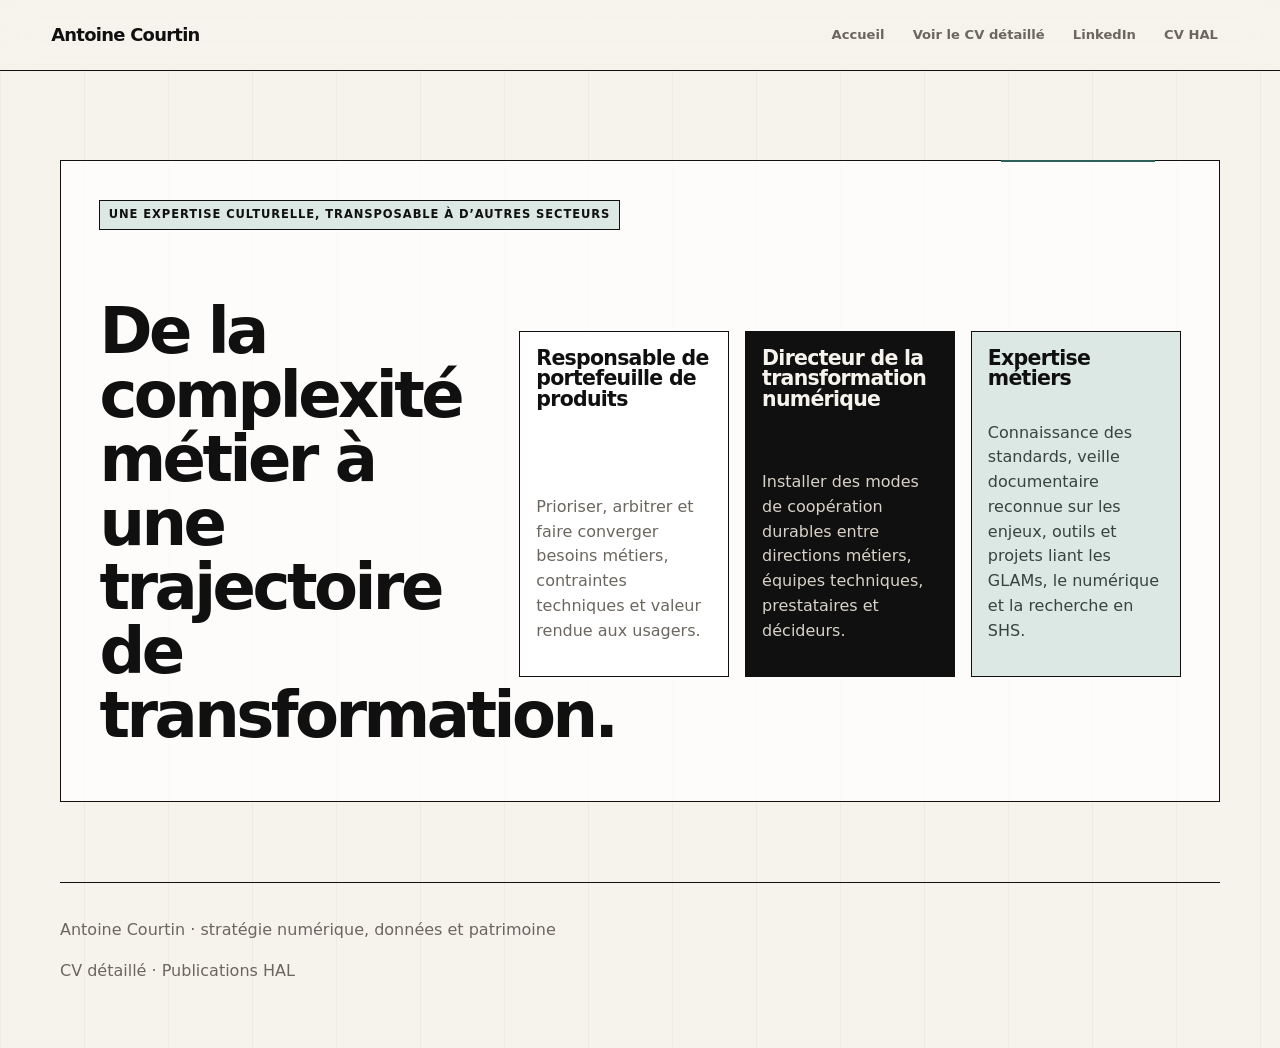
<file: index.html>
<!doctype html>
<html lang="fr">
<head>
  <meta charset="utf-8">
  <meta name="viewport" content="width=device-width, initial-scale=1">
  <title>Antoine Courtin — stratégie numérique, données et patrimoine</title>
  <meta name="description" content="Site professionnel d’Antoine Courtin, directeur de projet systèmes d’information pour les biens culturels, spécialiste données, produits numériques et transformation des organisations.">
  <link rel="stylesheet" href="styles.css">
</head>
<body>
  <!-- En-tête principal : navigation claire pour un site publiable sur GitHub Pages. -->
  <header class="site-header">
    <a class="brand" href="index.html">Antoine Courtin</a>
    <nav aria-label="Navigation principale">
      <a href="index.html">Accueil</a>
      <a href="cv.html">Voir le CV détaillé</a>
      <a href="https://www.linkedin.com/in/antoinecourtin/">LinkedIn</a>
      <a href="https://cv.hal.science/antoine-courtin">CV HAL</a>
    </nav>
  </header>

  <main>
    <!-- Proposition de valeur : rendre lisible le passage vers des responsabilités hors culture. -->
    <section class="panel home-panel">
      <p class="eyebrow">Une expertise culturelle, transposable à d’autres secteurs</p>
      <h2>De la complexité métier à une trajectoire de transformation.</h2>
      <div class="cards three">
        <article>
          <h3>Responsable de portefeuille de produits</h3>
          <p>Prioriser, arbitrer et faire converger besoins métiers, contraintes techniques et valeur rendue aux usagers.</p>
        </article>
        <article>
          <h3>Directeur de la transformation numérique</h3>
          <p>Installer des modes de coopération durables entre directions métiers, équipes techniques, prestataires et décideurs.</p>
        </article>
        <article>
          <h3>Expertise métiers</h3>
          <p>Connaissance des standards, veille documentaire reconnue sur les enjeux, outils et projets liant les GLAMs, le numérique et la recherche en SHS.</p>
        </article>
      </div>
    </section>

  </main>

  <!-- Pied de page : rappel des liens publics. -->
  <footer>
    <p>Antoine Courtin · stratégie numérique, données et patrimoine</p>
    <p><a href="cv.html">CV détaillé</a> · <a href="https://cv.hal.science/antoine-courtin">Publications HAL</a></p>
  </footer>
</body>
</html>
</file>
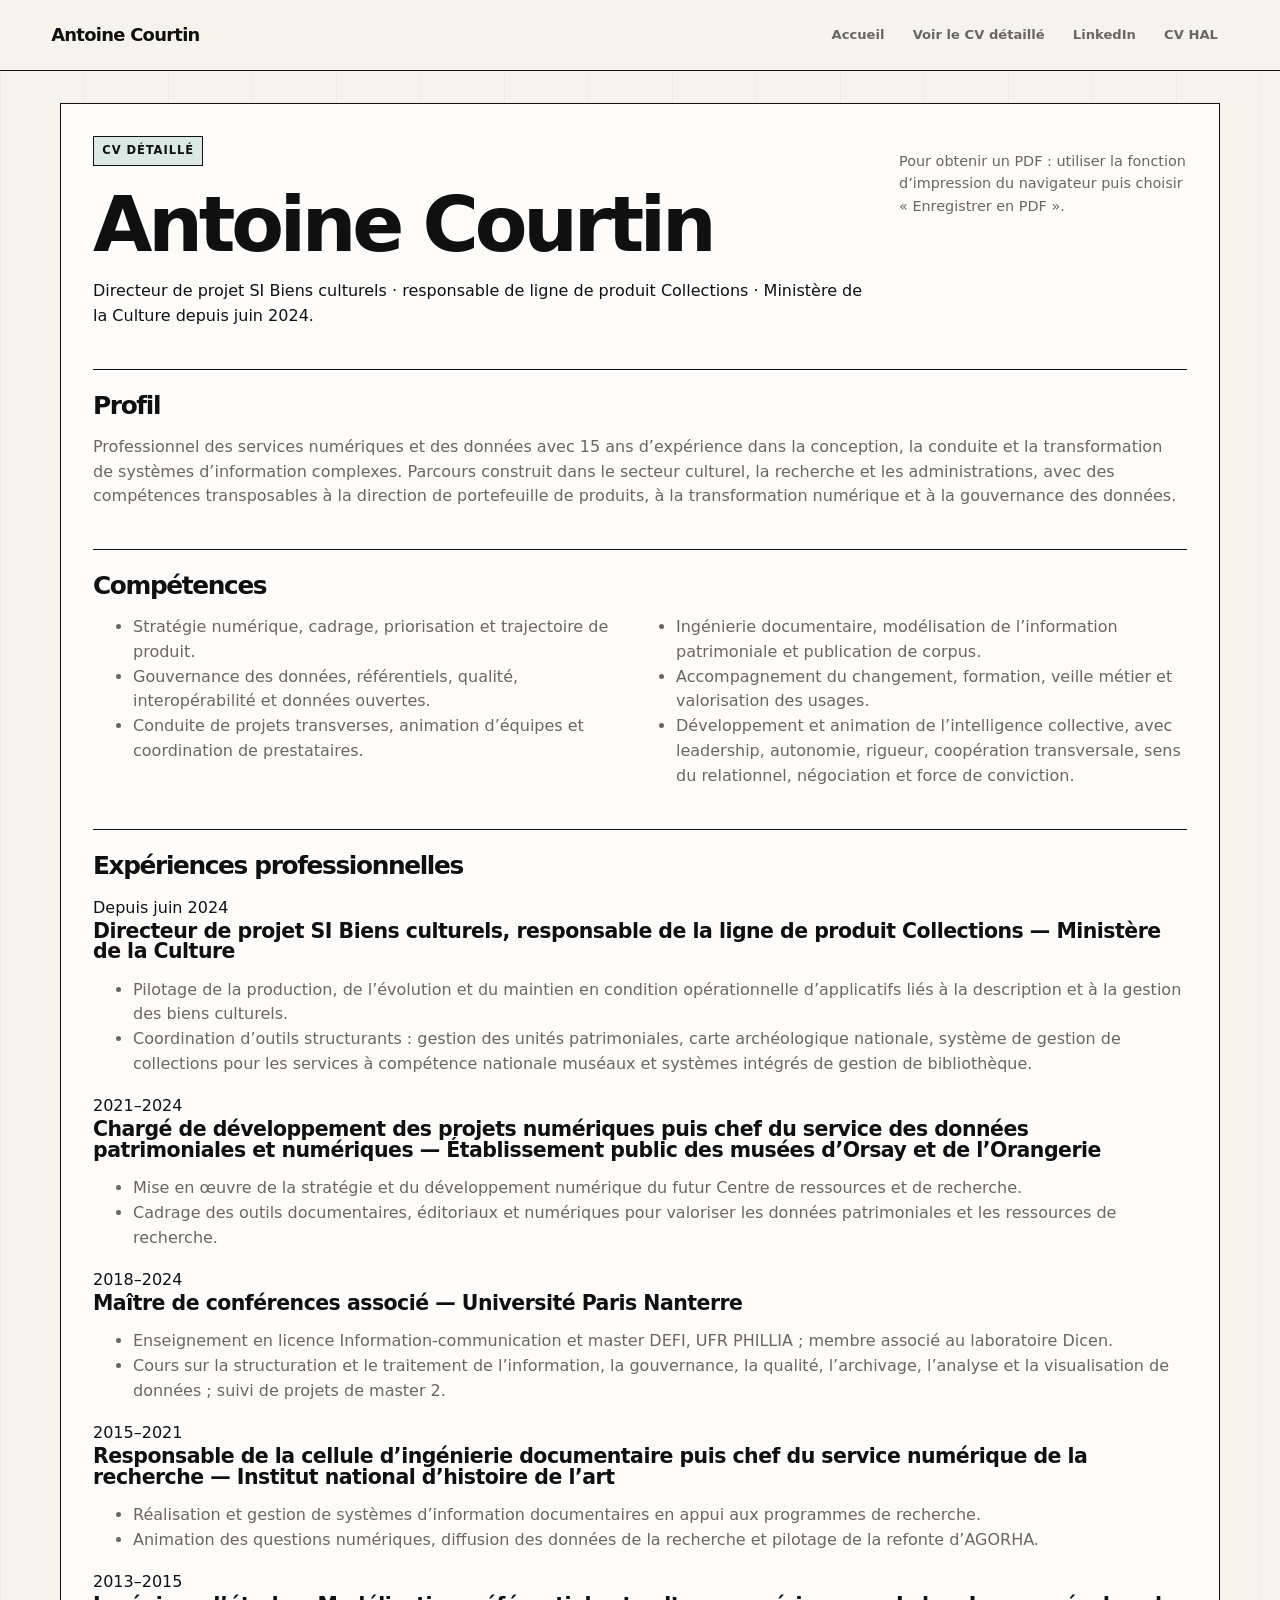
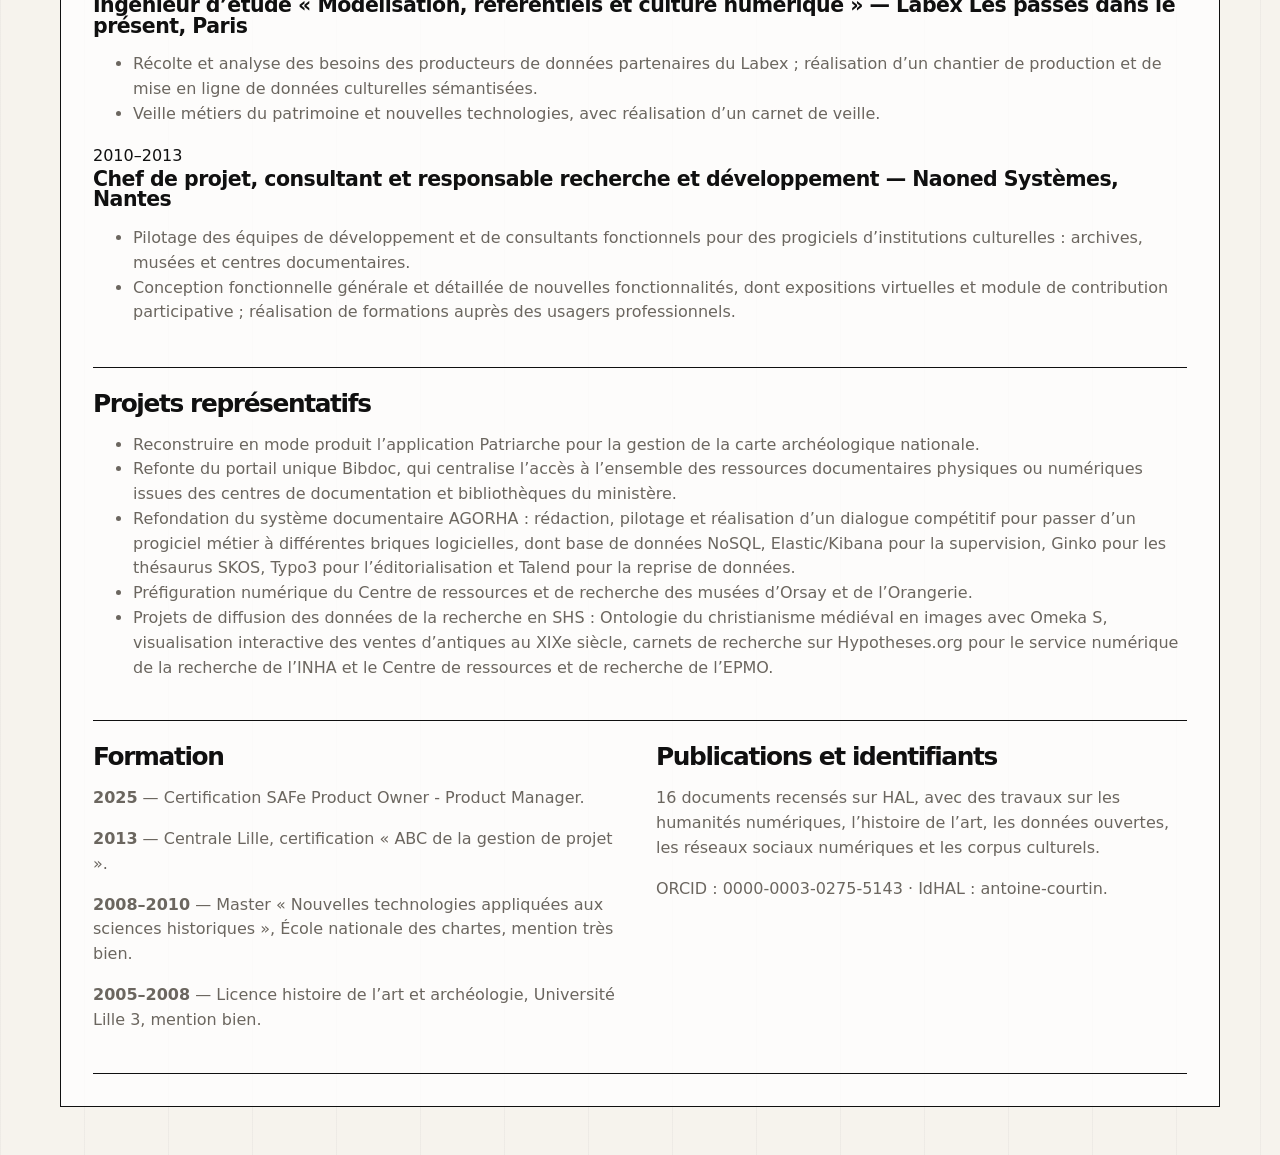
<file: cv.html>
<!doctype html>
<html lang="fr">
<head>
  <meta charset="utf-8">
  <meta name="viewport" content="width=device-width, initial-scale=1">
  <title>CV détaillé — Antoine Courtin</title>
  <link rel="stylesheet" href="styles.css">
</head>
<body>
  <!-- En-tête partagé : accès au parcours et aux profils publics. -->
  <header class="site-header no-print">
    <a class="brand" href="index.html">Antoine Courtin</a>
    <nav aria-label="Navigation principale">
      <a href="index.html">Accueil</a>
      <a href="cv.html">Voir le CV détaillé</a>
      <a href="https://www.linkedin.com/in/antoinecourtin/">LinkedIn</a>
      <a href="https://cv.hal.science/antoine-courtin">CV HAL</a>
    </nav>
  </header>

  <main class="cv-page">
    <!-- Zone imprimable : le navigateur permet l’export PDF proprement mis en forme. -->
    <section class="cv-header">
      <div>
        <p class="eyebrow">CV détaillé</p>
        <h1>Antoine Courtin</h1>
        <p>Directeur de projet SI Biens culturels · responsable de ligne de produit Collections · Ministère de la Culture depuis juin 2024.</p>
      </div>
      <p class="print-note no-print">Pour obtenir un PDF : utiliser la fonction d’impression du navigateur puis choisir « Enregistrer en PDF ».</p>
    </section>

    <!-- Profil : synthèse factuelle et sans anglicisme. -->
    <section class="cv-block">
      <h2>Profil</h2>
      <p>Professionnel des services numériques et des données avec 15 ans d’expérience dans la conception, la conduite et la transformation de systèmes d’information complexes. Parcours construit dans le secteur culturel, la recherche et les administrations, avec des compétences transposables à la direction de portefeuille de produits, à la transformation numérique et à la gouvernance des données.</p>
    </section>

    <!-- Compétences : regroupement opérationnel des savoir-faire. -->
    <section class="cv-block skills-list">
      <h2>Compétences</h2>
      <ul>
        <li>Stratégie numérique, cadrage, priorisation et trajectoire de produit.</li>
        <li>Gouvernance des données, référentiels, qualité, interopérabilité et données ouvertes.</li>
        <li>Conduite de projets transverses, animation d’équipes et coordination de prestataires.</li>
        <li>Ingénierie documentaire, modélisation de l’information patrimoniale et publication de corpus.</li>
        <li>Accompagnement du changement, formation, veille métier et valorisation des usages.</li>
        <li>Développement et animation de l’intelligence collective, avec leadership, autonomie, rigueur, coopération transversale, sens du relationnel, négociation et force de conviction.</li>
      </ul>
    </section>

    <!-- Expériences : distinction explicite des postes demandée par le commanditaire. -->
    <section class="cv-block">
      <h2>Expériences professionnelles</h2>
      <article class="cv-item">
        <time>Depuis juin 2024</time>
        <h3>Directeur de projet SI Biens culturels, responsable de la ligne de produit Collections — Ministère de la Culture</h3>
        <ul>
          <li>Pilotage de la production, de l’évolution et du maintien en condition opérationnelle d’applicatifs liés à la description et à la gestion des biens culturels.</li>
          <li>Coordination d’outils structurants : gestion des unités patrimoniales, carte archéologique nationale, système de gestion de collections pour les services à compétence nationale muséaux et systèmes intégrés de gestion de bibliothèque.</li>
        </ul>
      </article>
      <article class="cv-item">
        <time>2021–2024</time>
        <h3>Chargé de développement des projets numériques puis chef du service des données patrimoniales et numériques — Établissement public des musées d’Orsay et de l’Orangerie</h3>
        <ul>
          <li>Mise en œuvre de la stratégie et du développement numérique du futur Centre de ressources et de recherche.</li>
          <li>Cadrage des outils documentaires, éditoriaux et numériques pour valoriser les données patrimoniales et les ressources de recherche.</li>
        </ul>
      </article>
      <article class="cv-item">
        <time>2018–2024</time>
        <h3>Maître de conférences associé — Université Paris Nanterre</h3>
        <ul>
          <li>Enseignement en licence Information-communication et master DEFI, UFR PHILLIA ; membre associé au laboratoire Dicen.</li>
          <li>Cours sur la structuration et le traitement de l’information, la gouvernance, la qualité, l’archivage, l’analyse et la visualisation de données ; suivi de projets de master 2.</li>
        </ul>
      </article>
      <article class="cv-item">
        <time>2015–2021</time>
        <h3>Responsable de la cellule d’ingénierie documentaire puis chef du service numérique de la recherche — Institut national d’histoire de l’art</h3>
        <ul>
          <li>Réalisation et gestion de systèmes d’information documentaires en appui aux programmes de recherche.</li>
          <li>Animation des questions numériques, diffusion des données de la recherche et pilotage de la refonte d’AGORHA.</li>
        </ul>
      </article>
      <article class="cv-item">
        <time>2013–2015</time>
        <h3>Ingénieur d’étude « Modélisation, référentiels et culture numérique » — Labex Les passés dans le présent, Paris</h3>
        <ul>
          <li>Récolte et analyse des besoins des producteurs de données partenaires du Labex ; réalisation d’un chantier de production et de mise en ligne de données culturelles sémantisées.</li>
          <li>Veille métiers du patrimoine et nouvelles technologies, avec réalisation d’un carnet de veille.</li>
        </ul>
      </article>
      <article class="cv-item">
        <time>2010–2013</time>
        <h3>Chef de projet, consultant et responsable recherche et développement — Naoned Systèmes, Nantes</h3>
        <ul>
          <li>Pilotage des équipes de développement et de consultants fonctionnels pour des progiciels d’institutions culturelles : archives, musées et centres documentaires.</li>
          <li>Conception fonctionnelle générale et détaillée de nouvelles fonctionnalités, dont expositions virtuelles et module de contribution participative ; réalisation de formations auprès des usagers professionnels.</li>
        </ul>
      </article>
    </section>

    <!-- Projets : sélection factuelle intégrée directement au CV. -->
    <section class="cv-block">
      <h2>Projets représentatifs</h2>
      <ul>
        <li>Reconstruire en mode produit l’application Patriarche pour la gestion de la carte archéologique nationale.</li>
        <li>Refonte du portail unique Bibdoc, qui centralise l’accès à l’ensemble des ressources documentaires physiques ou numériques issues des centres de documentation et bibliothèques du ministère.</li>
        <li>Refondation du système documentaire AGORHA : rédaction, pilotage et réalisation d’un dialogue compétitif pour passer d’un progiciel métier à différentes briques logicielles, dont base de données NoSQL, Elastic/Kibana pour la supervision, Ginko pour les thésaurus SKOS, Typo3 pour l’éditorialisation et Talend pour la reprise de données.</li>
        <li>Préfiguration numérique du Centre de ressources et de recherche des musées d’Orsay et de l’Orangerie.</li>
        <li>Projets de diffusion des données de la recherche en SHS : Ontologie du christianisme médiéval en images avec Omeka S, visualisation interactive des ventes d’antiques au XIXe siècle, carnets de recherche sur Hypotheses.org pour le service numérique de la recherche de l’INHA et le Centre de ressources et de recherche de l’EPMO.</li>
      </ul>
    </section>

    <!-- Formation et productions : éléments attendus dans un CV classique. -->
    <section class="cv-block two-cols">
      <div>
        <h2>Formation</h2>
        <p><strong>2025</strong> — Certification SAFe Product Owner - Product Manager.</p>
        <p><strong>2013</strong> — Centrale Lille, certification « ABC de la gestion de projet ».</p>
        <p><strong>2008–2010</strong> — Master « Nouvelles technologies appliquées aux sciences historiques », École nationale des chartes, mention très bien.</p>
        <p><strong>2005–2008</strong> — Licence histoire de l’art et archéologie, Université Lille 3, mention bien.</p>
      </div>
      <div>
        <h2>Publications et identifiants</h2>
        <p>16 documents recensés sur HAL, avec des travaux sur les humanités numériques, l’histoire de l’art, les données ouvertes, les réseaux sociaux numériques et les corpus culturels.</p>
        <p>ORCID : 0000-0003-0275-5143 · IdHAL : antoine-courtin.</p>
      </div>
    </section>
  </main>
</body>
</html>
</file>
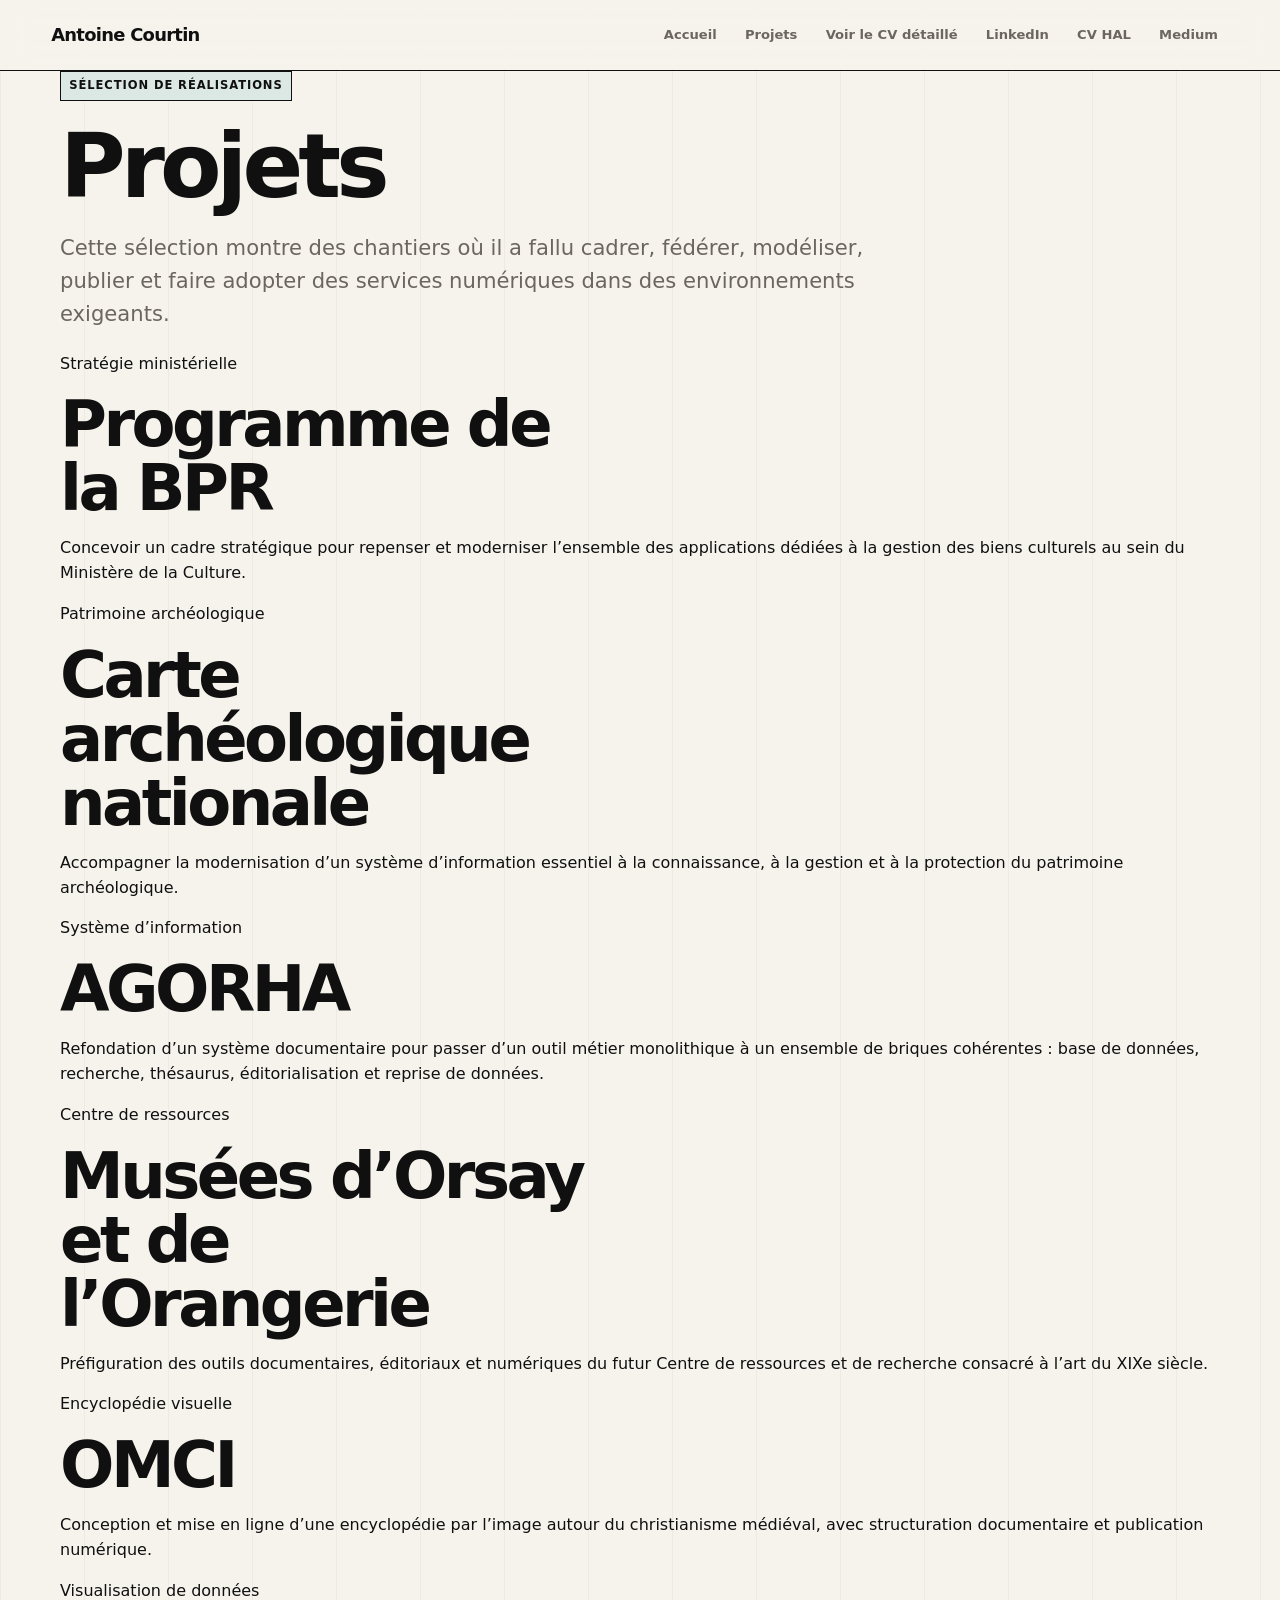
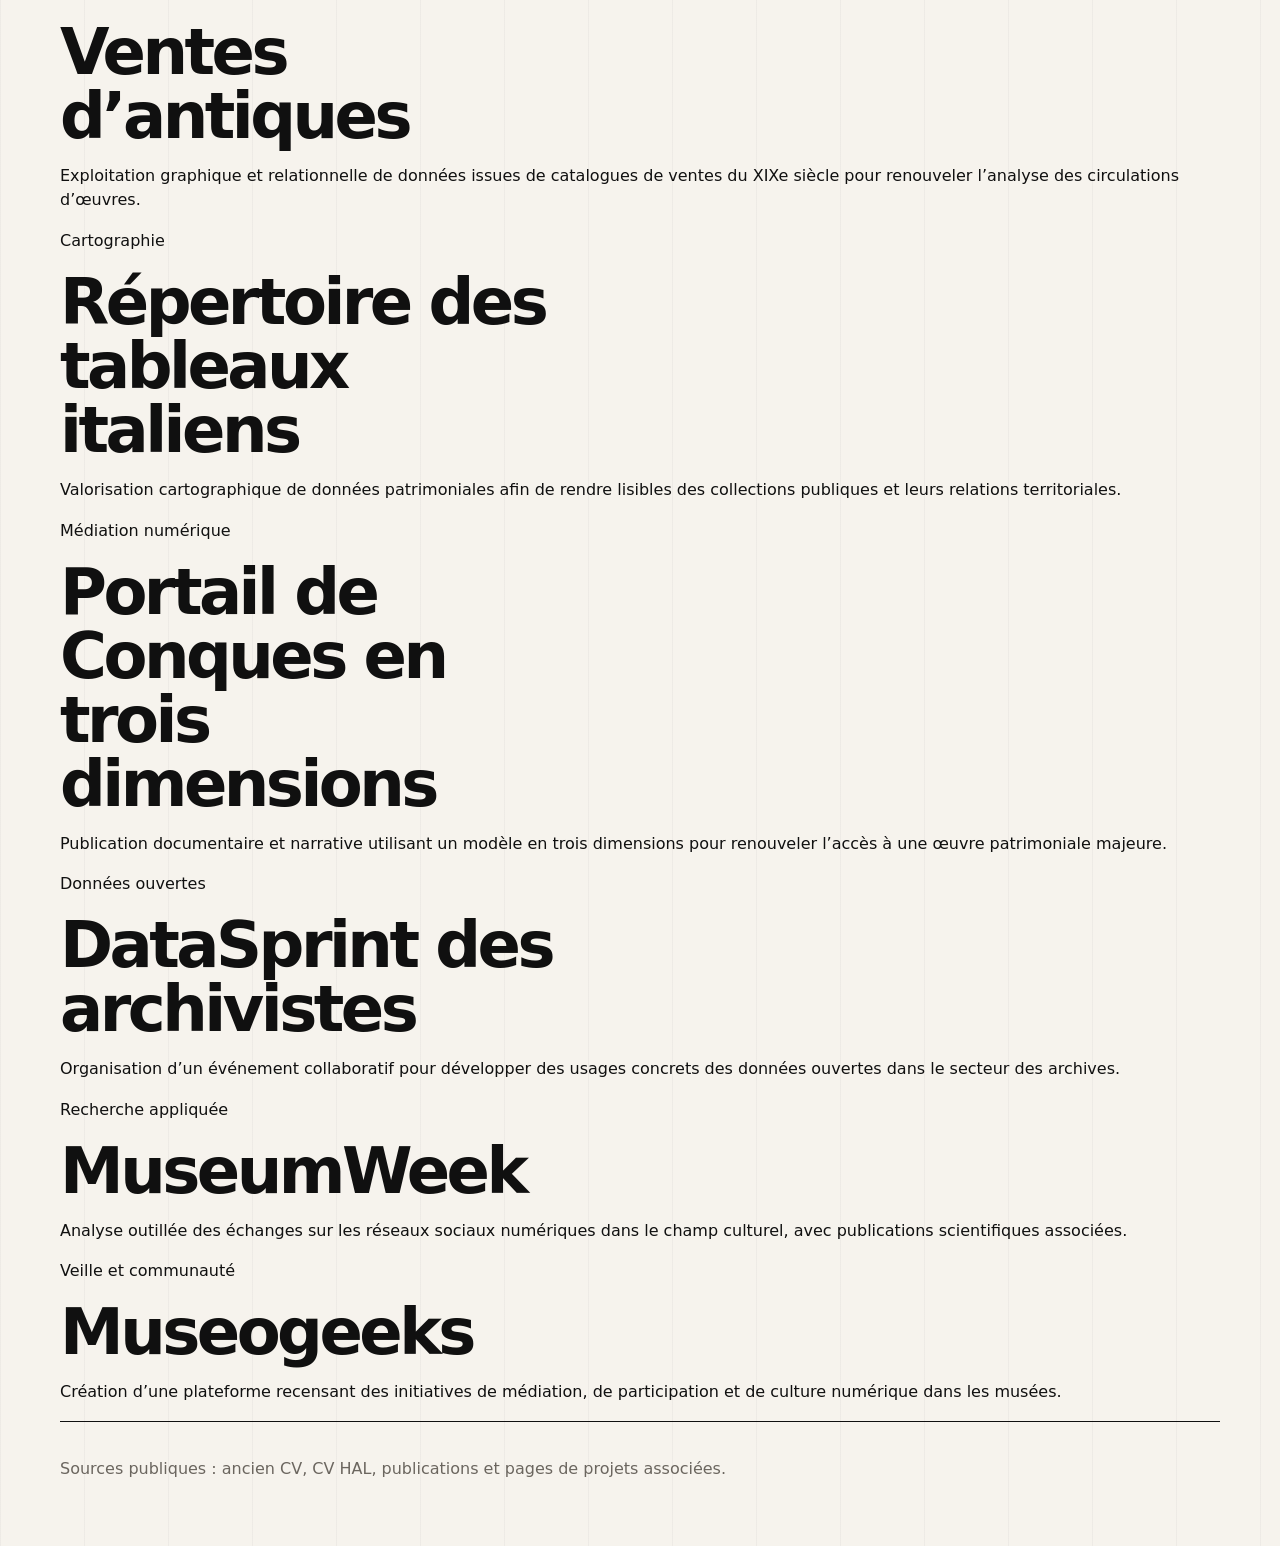
<file: projets.html>
<!doctype html>
<html lang="fr">
<head>
  <meta charset="utf-8">
  <meta name="viewport" content="width=device-width, initial-scale=1">
  <title>Projets — Antoine Courtin</title>
  <link rel="stylesheet" href="styles.css">
</head>
<body>
  <!-- En-tête partagé : mêmes repères sur toutes les pages du site. -->
  <header class="site-header">
    <a class="brand" href="index.html">Antoine Courtin</a>
    <nav aria-label="Navigation principale">
      <a href="index.html">Accueil</a>
      <a href="projets.html">Projets</a>
      <a href="cv.html">Voir le CV détaillé</a>
      <a href="https://www.linkedin.com/in/antoinecourtin/">LinkedIn</a>
      <a href="https://cv.hal.science/antoine-courtin">CV HAL</a>
      <a href="https://medium.com/@seeksanusername">Medium</a>
    </nav>
  </header>

  <main class="page">
    <!-- Introduction de page : contextualisation de la grille. -->
    <section class="page-intro">
      <p class="eyebrow">Sélection de réalisations</p>
      <h1>Projets</h1>
      <p class="lead">Cette sélection montre des chantiers où il a fallu cadrer, fédérer, modéliser, publier et faire adopter des services numériques dans des environnements exigeants.</p>
    </section>

    <!-- Grille de projets : cartes synthétiques, orientées impact. -->
    <section class="project-grid" aria-label="Grille de projets">
      <article class="project-card featured">
        <p class="tag">Stratégie ministérielle</p>
        <h2>Programme de la BPR</h2>
        <p>Concevoir un cadre stratégique pour repenser et moderniser l’ensemble des applications dédiées à la gestion des biens culturels au sein du Ministère de la Culture.</p>
      </article>
      <article class="project-card">
        <p class="tag">Patrimoine archéologique</p>
        <h2>Carte archéologique nationale</h2>
        <p>Accompagner la modernisation d’un système d’information essentiel à la connaissance, à la gestion et à la protection du patrimoine archéologique.</p>
      </article>
      <article class="project-card">
        <p class="tag">Système d’information</p>
        <h2>AGORHA</h2>
        <p>Refondation d’un système documentaire pour passer d’un outil métier monolithique à un ensemble de briques cohérentes : base de données, recherche, thésaurus, éditorialisation et reprise de données.</p>
      </article>
      <article class="project-card">
        <p class="tag">Centre de ressources</p>
        <h2>Musées d’Orsay et de l’Orangerie</h2>
        <p>Préfiguration des outils documentaires, éditoriaux et numériques du futur Centre de ressources et de recherche consacré à l’art du XIXe siècle.</p>
      </article>
      <article class="project-card">
        <p class="tag">Encyclopédie visuelle</p>
        <h2>OMCI</h2>
        <p>Conception et mise en ligne d’une encyclopédie par l’image autour du christianisme médiéval, avec structuration documentaire et publication numérique.</p>
      </article>
      <article class="project-card">
        <p class="tag">Visualisation de données</p>
        <h2>Ventes d’antiques</h2>
        <p>Exploitation graphique et relationnelle de données issues de catalogues de ventes du XIXe siècle pour renouveler l’analyse des circulations d’œuvres.</p>
      </article>
      <article class="project-card">
        <p class="tag">Cartographie</p>
        <h2>Répertoire des tableaux italiens</h2>
        <p>Valorisation cartographique de données patrimoniales afin de rendre lisibles des collections publiques et leurs relations territoriales.</p>
      </article>
      <article class="project-card">
        <p class="tag">Médiation numérique</p>
        <h2>Portail de Conques en trois dimensions</h2>
        <p>Publication documentaire et narrative utilisant un modèle en trois dimensions pour renouveler l’accès à une œuvre patrimoniale majeure.</p>
      </article>
      <article class="project-card">
        <p class="tag">Données ouvertes</p>
        <h2>DataSprint des archivistes</h2>
        <p>Organisation d’un événement collaboratif pour développer des usages concrets des données ouvertes dans le secteur des archives.</p>
      </article>
      <article class="project-card">
        <p class="tag">Recherche appliquée</p>
        <h2>MuseumWeek</h2>
        <p>Analyse outillée des échanges sur les réseaux sociaux numériques dans le champ culturel, avec publications scientifiques associées.</p>
      </article>
      <article class="project-card">
        <p class="tag">Veille et communauté</p>
        <h2>Museogeeks</h2>
        <p>Création d’une plateforme recensant des initiatives de médiation, de participation et de culture numérique dans les musées.</p>
      </article>
    </section>
  </main>

  <footer><p>Sources publiques : ancien CV, CV HAL, publications et pages de projets associées.</p></footer>
</body>
</html>
</file>
<file: styles.css>
/* Direction artistique : brutaliste épurée, pensée comme une interface d’experte UX/UI centrée sur la typographie. */
:root {
  --ink: #101010;
  --paper: #f6f3ed;
  --panel: #ffffff;
  --soft: #e9e3d8;
  --muted: #6b665f;
  --accent: #2f5f5b;
  --accent-soft: #dbe8e4;
  --line: #101010;
  --shadow: 0 1px 0 var(--ink);
  font-family: Inter, ui-sans-serif, system-ui, -apple-system, BlinkMacSystemFont, "Segoe UI", sans-serif;
}

/* Mise en page générale : grille légère, respiration ample et contraste maîtrisé. */
* { box-sizing: border-box; }
html { scroll-behavior: smooth; }
body {
  margin: 0;
  color: var(--ink);
  background:
    linear-gradient(90deg, rgba(16, 16, 16, .035) 1px, transparent 1px),
    var(--paper);
  background-size: min(7vw, 84px) 100%;
  line-height: 1.55;
}
a { color: inherit; text-decoration: none; }
a:hover { color: var(--accent); }

/* En-tête : barre brutaliste simple avec hiérarchie claire et interactions sobres. */
.site-header {
  position: sticky;
  top: 0;
  z-index: 8;
  display: grid;
  grid-template-columns: minmax(12rem, .7fr) 1.3fr;
  gap: 1.25rem;
  align-items: center;
  padding: 1rem clamp(1rem, 4vw, 3.5rem);
  background: rgba(246, 243, 237, .92);
  border-bottom: 1.5px solid var(--line);
  backdrop-filter: blur(14px);
}
.brand {
  font-size: clamp(1rem, 1.4vw, 1.25rem);
  font-weight: 850;
  letter-spacing: -.04em;
}
nav { display: flex; flex-wrap: wrap; gap: .4rem; justify-content: flex-end; align-items: center; }
nav a {
  padding: .48rem .62rem;
  border: 1px solid transparent;
  color: var(--muted);
  font-size: .82rem;
  font-weight: 680;
}
nav a:hover { border-color: var(--line); background: var(--panel); color: var(--ink); }

/* Structure : blocs nets, alignés, proches d’un prototype éditorial haut de gamme. */
main { width: min(1160px, calc(100% - 2rem)); margin: 0 auto; }
.hero {
  min-height: 72vh;
  align-items: stretch;
  padding: clamp(2rem, 6vw, 6rem) 0 clamp(2rem, 5vw, 4rem);
}
.section-grid { display: grid; grid-template-columns: minmax(0, 1.45fr) minmax(280px, .55fr); gap: clamp(1rem, 3vw, 2rem); }
.hero > div, .signal-card, .panel, .cv-page {
  background: rgba(255, 255, 255, .78);
  border: 1.5px solid var(--line);
}
.hero > div {
  position: relative;
  padding: clamp(1.4rem, 4vw, 3rem);
  display: flex;
  flex-direction: column;
  justify-content: space-between;
  overflow: hidden;
}
.hero > div::before {
  content: "";
  position: absolute;
  inset: 1rem 1rem auto auto;
  width: clamp(5rem, 11vw, 9rem);
  height: clamp(5rem, 11vw, 9rem);
  border: 1.5px solid var(--line);
  background: linear-gradient(135deg, transparent 49%, var(--line) 50%, transparent 51%);
  opacity: .28;
}
.eyebrow {
  display: inline-flex;
  width: fit-content;
  margin: 0 0 1.3rem;
  padding: .32rem .52rem;
  background: var(--accent-soft);
  border: 1px solid var(--line);
  color: var(--ink);
  text-transform: uppercase;
  letter-spacing: .08em;
  font-size: .72rem;
  font-weight: 780;
}
h1, h2, h3 { line-height: 1; letter-spacing: -.055em; margin: 0 0 1rem; }
h1 { font-size: clamp(3rem, 7vw, 6.5rem); max-width: 11ch; }
h2 { font-size: clamp(2.2rem, 5vw, 5.2rem); max-width: 12ch; }
h3 { font-size: clamp(1.05rem, 1.6vw, 1.32rem); letter-spacing: -.035em; }
.lead { font-size: clamp(1.05rem, 1.8vw, 1.32rem); color: var(--muted); max-width: 62ch; }
.hero-lead {
  position: relative;
  z-index: 1;
  max-width: 15ch;
  margin: 0;
  color: var(--ink);
  font-size: clamp(2.4rem, 6vw, 6.2rem);
  line-height: .94;
  letter-spacing: -.085em;
  font-weight: 860;
}

/* Boutons : composants francs mais contenus, adaptés à une interface professionnelle. */
.hero-actions { position: relative; z-index: 1; display: flex; flex-wrap: wrap; gap: .7rem; margin-top: 2rem; }
.button { display: inline-flex; align-items: center; padding: .78rem .95rem; border: 1.5px solid var(--line); font-weight: 760; }
.primary { background: var(--ink); color: var(--paper); }
.secondary { background: var(--panel); color: var(--ink); }
.button:hover { transform: translateY(-1px); box-shadow: 0 2px 0 var(--line); }

/* Carte de synthèse : brutalité mesurée, compteur fort et contenus ordonnés. */
.signal-card { padding: 1rem; display: grid; align-content: stretch; gap: 1rem; }
.metric {
  display: grid;
  place-items: center;
  min-height: 13rem;
  background: var(--ink);
  color: var(--paper);
  font-size: clamp(6rem, 12vw, 11rem);
  line-height: .8;
  font-weight: 880;
  letter-spacing: -.12em;
}
.signal-card p { margin: 0; font-size: 1.05rem; font-weight: 720; }
.signal-card ul { margin: 0; padding: 1rem 1rem 1rem 1.4rem; background: var(--soft); color: var(--ink); }

/* Proposition de valeur : trois cartes lisibles, différenciées par structure plutôt que par excès graphique. */
.panel { position: relative; margin: 0 0 5rem; padding: clamp(1.2rem, 4vw, 2.4rem); }
.home-panel {
  display: grid;
  grid-template-columns: minmax(260px, .72fr) minmax(0, 1.28fr);
  gap: clamp(1.25rem, 4vw, 3rem);
  align-items: start;
  margin-top: clamp(2rem, 7vw, 6rem);
}
.home-panel .eyebrow { grid-column: 1 / -1; }
.home-panel h2 { position: sticky; top: 6rem; }
.panel::before {
  content: "";
  position: absolute;
  top: -1px;
  right: clamp(1rem, 5vw, 4rem);
  width: clamp(5rem, 12vw, 10rem);
  height: 1.5px;
  background: var(--accent);
}
.cards { display: grid; gap: 1rem; margin-top: 2rem; }
.three { grid-template-columns: repeat(3, 1fr); }
.cards article {
  min-height: 13rem;
  padding: 1rem;
  background: var(--panel);
  border: 1px solid var(--line);
  display: flex;
  flex-direction: column;
  justify-content: space-between;
}
.cards article:nth-child(2) { background: var(--ink); color: var(--paper); }
.cards article:nth-child(2) p { color: #d8d2c8; }
.cards article:nth-child(3) { background: var(--accent-soft); }
.cards p, .cv-block p, .cv-block li { color: var(--muted); }
.cards article:nth-child(3) p { color: #37433f; }

/* Page CV : CV factuel, imprimable, cohérent avec l’identité brutaliste sobre. */
.cv-page { margin-top: 2rem; margin-bottom: 3rem; padding: clamp(1rem, 4vw, 2rem); }
.cv-header { display: flex; justify-content: space-between; gap: 2rem; border-bottom: 1.5px solid var(--line); padding-bottom: 1.5rem; }
.cv-header h1 { font-size: clamp(2.8rem, 6vw, 5rem); max-width: none; }
.print-note { max-width: 18rem; color: var(--muted); font-size: .9rem; }
.cv-block { padding: 1.5rem 0; border-bottom: 1px solid var(--line); }
.cv-block h2 { font-size: 1.55rem; max-width: none; }
.cv-item { margin: 1.1rem 0; }
.cv-item h3 { letter-spacing: -.025em; }
.skills-list ul { columns: 2; column-gap: 2rem; }
.skills-list li { break-inside: avoid; }
.two-cols { display: grid; grid-template-columns: 1fr 1fr; gap: 2rem; }
footer {
  width: min(1160px, calc(100% - 2rem));
  margin: 0 auto;
  padding: 1.2rem 0 3rem;
  color: var(--muted);
  border-top: 1.5px solid var(--line);
}

/* Adaptation mobile : conservation de la hiérarchie UX sur une seule colonne. */
@media (max-width: 820px) {
  .site-header, .cv-header { display: flex; align-items: flex-start; flex-direction: column; }
  nav { justify-content: flex-start; }
  .section-grid, .three, .two-cols, .home-panel { grid-template-columns: 1fr; }
  h1 { font-size: clamp(3rem, 18vw, 5rem); }
  .hero { min-height: auto; }
  .hero-lead { max-width: 11ch; }
  .home-panel h2 { position: static; }
  .skills-list ul { columns: 1; }
}

/* Impression : sortie propre pour le CV PDF sans éléments décoratifs superflus. */
@media print {
  body { background: white; color: #111; }
  .no-print, footer { display: none !important; }
  main, .cv-page { width: 100%; margin: 0; box-shadow: none; border: 0; padding: 0; }
  .cv-block, .cv-header { break-inside: avoid; }
  a { text-decoration: none; }
}
</file>
